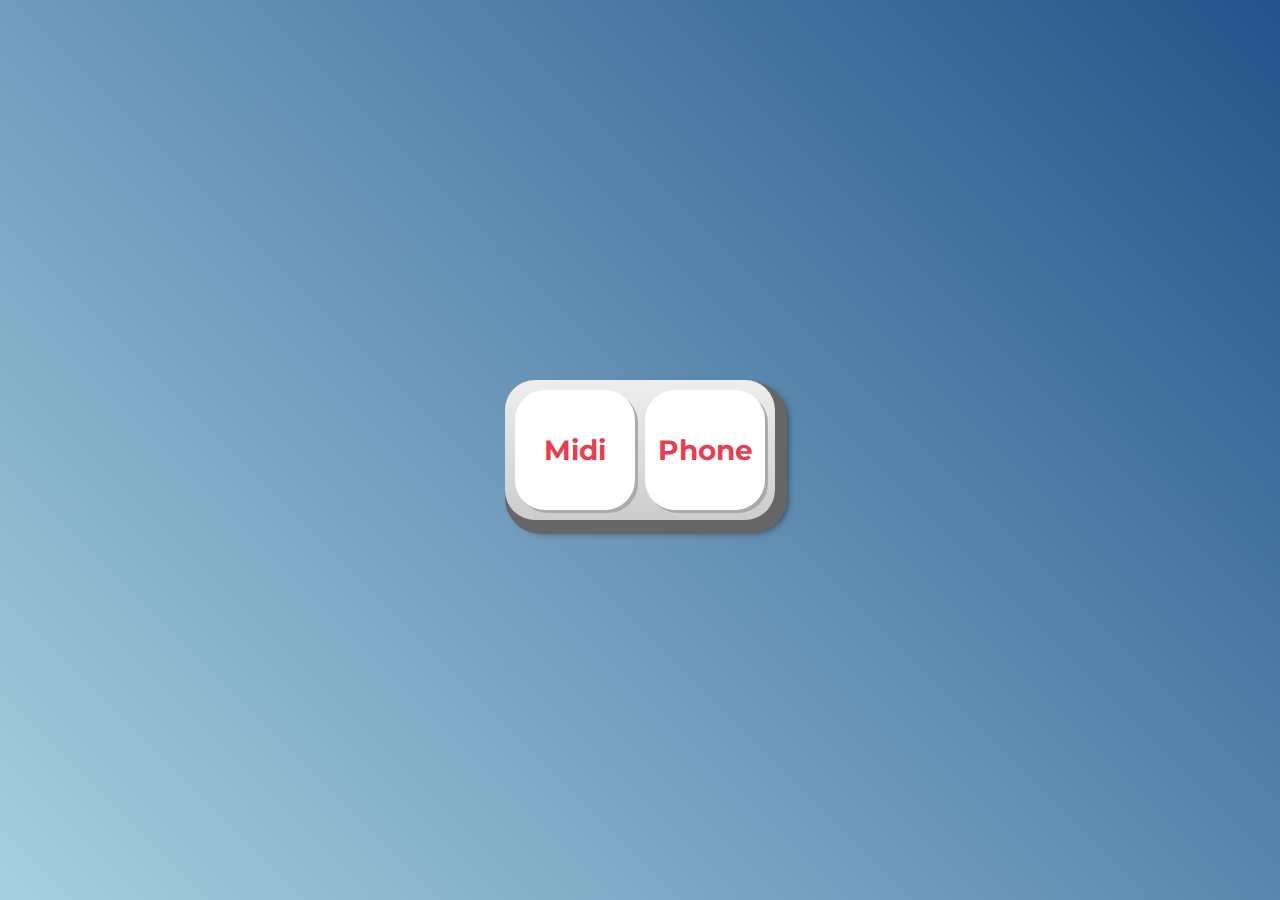
<file: index.html>
<!DOCTYPE html>
<html lang="pt-BR">
    <head>
        <meta charset="UTF-8">
        <meta http-equiv="X-UA-Compatible" content="IE=edge">
        <meta name="viewport" content="width=device-width, initial-scale=1.0">
        <title>Alura</title>
        <link rel="preconnect" href="https://fonts.googleapis.com">
        <link rel="preconnect" href="https://fonts.gstatic.com" crossorigin>
        <link href="https://fonts.googleapis.com/css2?family=Montserrat:wght@500;600&display=swap" rel="stylesheet">
        <link rel="icon" type="image/png" href="images/bateria.png">
        <link rel="stylesheet" href="css/reset.css">
        <link rel="stylesheet" href="css/estilos.css">
    </head>
<body>
    <section class="atalho">
        <button class="tecla_atalho midi">Midi</button>
        <button class="tecla_atalho phone">Phone</button>
    </section>
    <script src="main.js"></script>
</body>
</html>
</file>
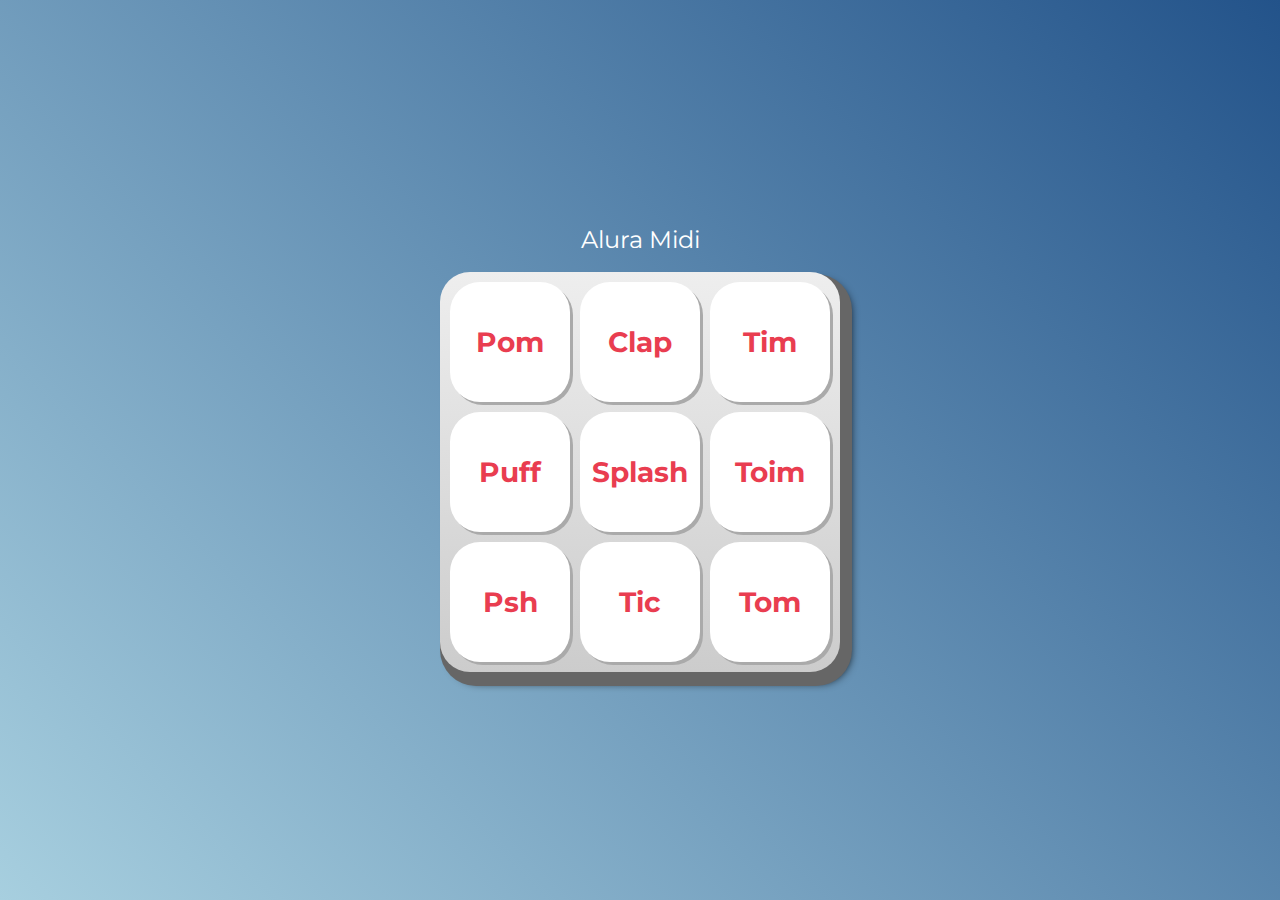
<file: pages/midi.html>
<!DOCTYPE html>
<html lang="pt-BR">
<head>
    <meta charset="UTF-8">
    <meta http-equiv="X-UA-Compatible" content="IE=edge">
    <meta name="viewport" content="width=device-width, initial-scale=1.0">
    <title>Alura MIDI</title>
    <link rel="preconnect" href="https://fonts.googleapis.com">
    <link rel="preconnect" href="https://fonts.gstatic.com" crossorigin>
    <link href="https://fonts.googleapis.com/css2?family=Montserrat:wght@500;600&display=swap" rel="stylesheet">
    <link rel="icon" type="image/png" href="../images/bateria.png">
    <link rel="stylesheet" href="../css/reset.css">
    <link rel="stylesheet" href="../css/estilos.css">
</head>
<body>
    <h1>Alura Midi</h1>
    <section class="teclado">
        <button class="tecla tecla_pom">Pom</button>
        <button class="tecla tecla_clap">Clap</button>
        <button class="tecla tecla_tim">Tim</button>
        <button class="tecla tecla_puff">Puff</button>
        <button class="tecla tecla_splash">Splash</button>
        <button class="tecla tecla_toim">Toim</button>
        <button class="tecla tecla_psh">Psh</button>
        <button class="tecla tecla_tic">Tic</button>
        <button class="tecla tecla_tom">Tom</button>
    </section>
    <audio src="../sounds/keyq.wav" id="som_tecla_pom"></audio>
    <audio src="../sounds/keyw.wav" id="som_tecla_clap"></audio>
    <audio src="../sounds/keye.wav" id="som_tecla_tim"></audio>
    <audio src="../sounds/keya.wav" id="som_tecla_puff"></audio>
    <audio src="../sounds/keys.wav" id="som_tecla_splash"></audio>
    <audio src="../sounds/keyd.wav" id="som_tecla_toim"></audio>
    <audio src="../sounds/keyz.wav" id="som_tecla_psh"></audio>
    <audio src="../sounds/keyx.wav" id="som_tecla_tic"></audio>
    <audio src="../sounds/keyc.wav" id="som_tecla_tom"></audio>
    <script src="../scripts/midi.js"></script>
</body>
</html>
</file>
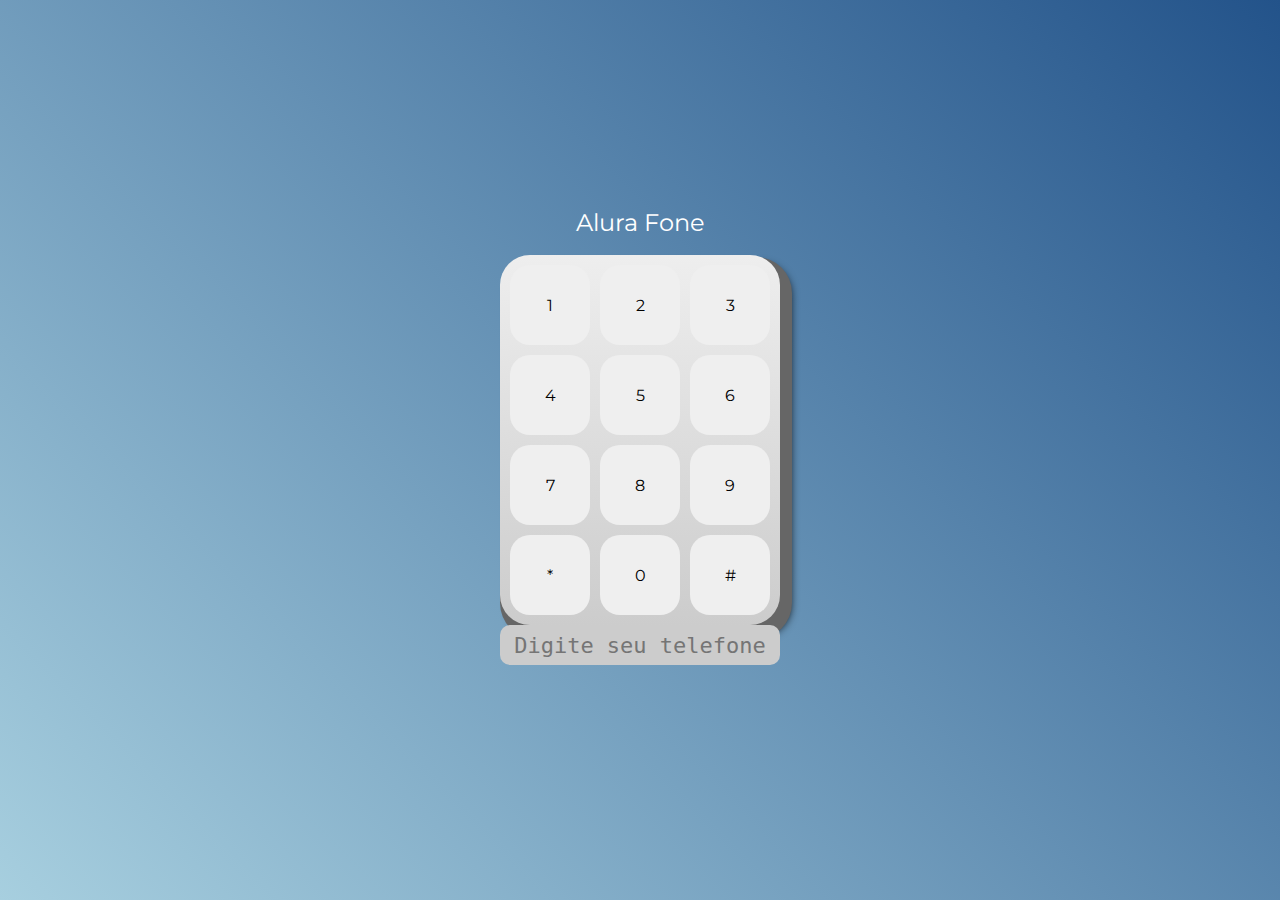
<file: pages/phone.html>
<!DOCTYPE html>
<html lang="pt-BR">
<head>
    <meta charset="UTF-8">
    <meta http-equiv="X-UA-Compatible" content="IE=edge">
    <meta name="viewport" content="width=device-width, initial-scale=1.0">
    <title>Alura MIDI</title>
    <link rel="preconnect" href="https://fonts.googleapis.com">
    <link rel="preconnect" href="https://fonts.gstatic.com" crossorigin>
    <link href="https://fonts.googleapis.com/css2?family=Montserrat:wght@500;600&display=swap" rel="stylesheet">
    <link rel="icon" type="image/png" href="../images/bateria.png">
    <link rel="stylesheet" href="../css/reset.css">
    <link rel="stylesheet" href="../css/estilos.css">
</head>
<body>
    <h1> Alura Fone </h1>
    <section class="teclado">
       <input type="button" value="1">
       <input type="button" value="2">
       <input type="button" value="3">
       <input type="button" value="4">
       <input type="button" value="5">
       <input type="button" value="6">
       <input type="button" value="7">
       <input type="button" value="8">
       <input type="button" value="9">
       <input type="button" value="*">
       <input type="button" value="0">
       <input type="button" value="#">
     </section>
     <input type="tel" placeholder="Digite seu telefone">
     <script src="../scripts/phone.js"></script>
</body>
</html>
</file>
<file: css/estilos.css>
:root {
  --cinza: #aaa;
  --vermelha: #e93d50;
  --vermelha-escura: #af303f;
  --branca: #fff;
  --luz: rgb(229, 255, 0);
}

body {
  align-items: center;
  background: linear-gradient(45deg, #a7cfdf 0%,#23538a 100%);
  display: flex;
  justify-content: center;
  flex-direction: column;
  font-family: 'Montserrat', sans-serif;
  min-height: 100vh;
}

h1 {
  color: var(--branca);
  margin-bottom: 20px;
  font-size: 2rem;
}

.teclado, .atalho {
  background: linear-gradient(to bottom, #eeeeee 0%,#cccccc 100%);
  box-shadow: 6px 8px 0 6px #666, 10px 10px 10px #000;
  border-radius: 30px;
  display: grid;
  gap: 10px;
  grid-template-columns: repeat(2, 1fr);
  padding: 10px;
}

.tecla, .tecla_atalho {
  background-color: var(--branca);
  border-radius: 30px;
  box-shadow: 3px 3px 0 var(--cinza);
  color: var(--vermelha);
  cursor: pointer;
  height: 120px;
  font-size: 1.75em;
  font-weight: bold;
  line-height: 120px;
  text-align: center;
  width: 120px;
}

.tecla_atalho.ativa,
.tecla.ativa,
.tecla_atalho:active,
.tecla:active {
  background-color: var(--vermelha);
  border: 4px solid  var(--vermelha);
  box-shadow: 3px 3px 0 var(--vermelha-escura) inset;
  color: var(--branca);
  outline: none;
}

.tecla_atalho.focus,
.tecla.focus,
.tecla_atalho:focus,
.tecla:focus {
  outline: none;
  box-shadow: 1px 1px 10px var(--luz);
}

.tecla.active:focus,
.tecla:active:focus,
.tecla_atalho:active:focus,
.tecla_atalho:active:focus {
  box-shadow: 3px 3px 0 var(--vermelha-escura) inset, 1px 1px 10px var(--luz);
}

* {
  box-sizing: border-box;
}

body {
  display: flex;
  justify-content: center;
  align-items: center;
  flex-direction: column;
  background-color: #191919;
  min-height: 100vh;
}

input {
  border: none;
  color: inherit;
  font-size: inherit;
  font-weight: inherit;
  font-family: inherit;
}

h1 {
  font-family: 'Montserrat', sans-serif;
  font-size: 24px;
  color: #fff;
}

.teclado {
  display: grid;
  grid-template-columns: repeat(3, 1fr);
  gap: 10px;
  background-color: #cccccc;
  border-radius: 30px;
  padding: 10px;
}

input[type=button] {
  border-radius: 20px;
  cursor: pointer;
  font-family: 'Montserrat', sans-serif;
  height: 80px;
  width: 80px;
}

input[type=tel] {
  background-color: #cccccc;
  border-radius: 10px;
  font-family: monospace;
  font-size: 22px;
  height: 40px;
  margin-bottom: 24px;
  padding: 10px;
  text-align: center;
  width: 280px;
}
</file>
